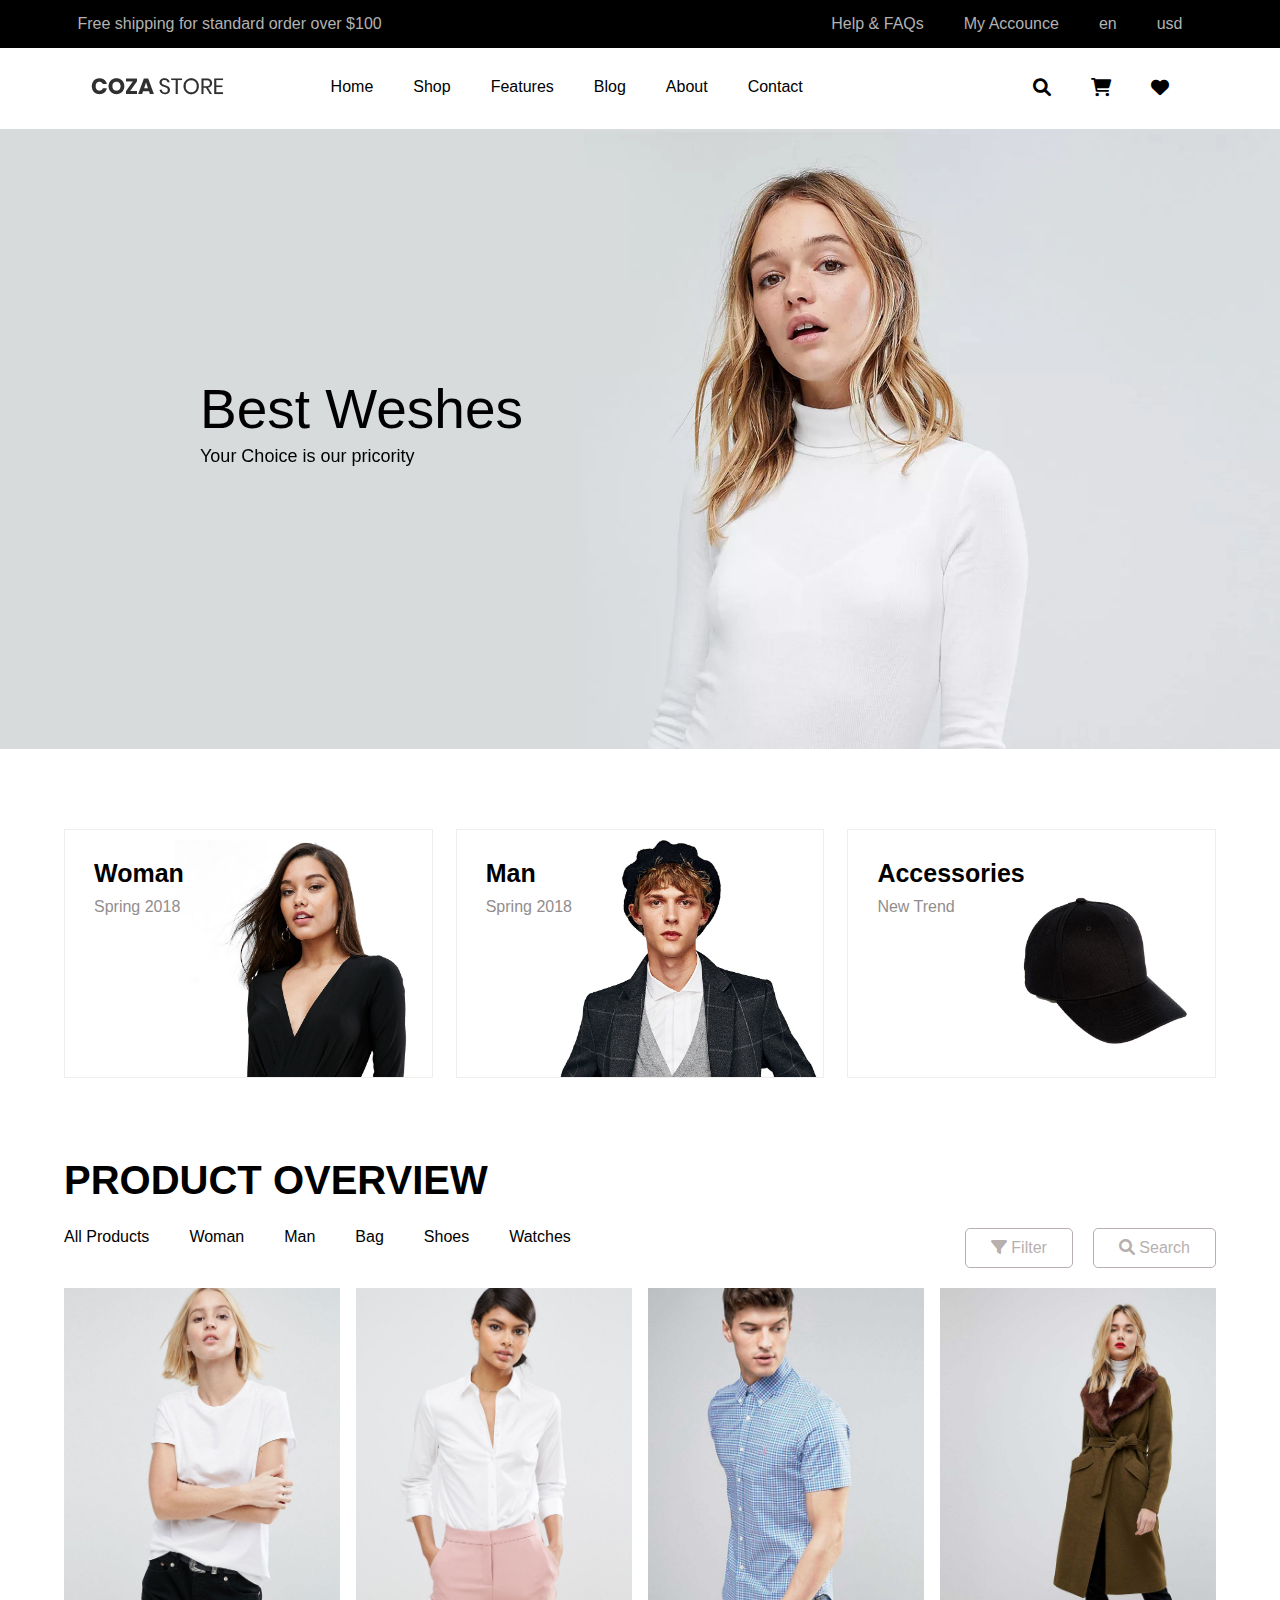
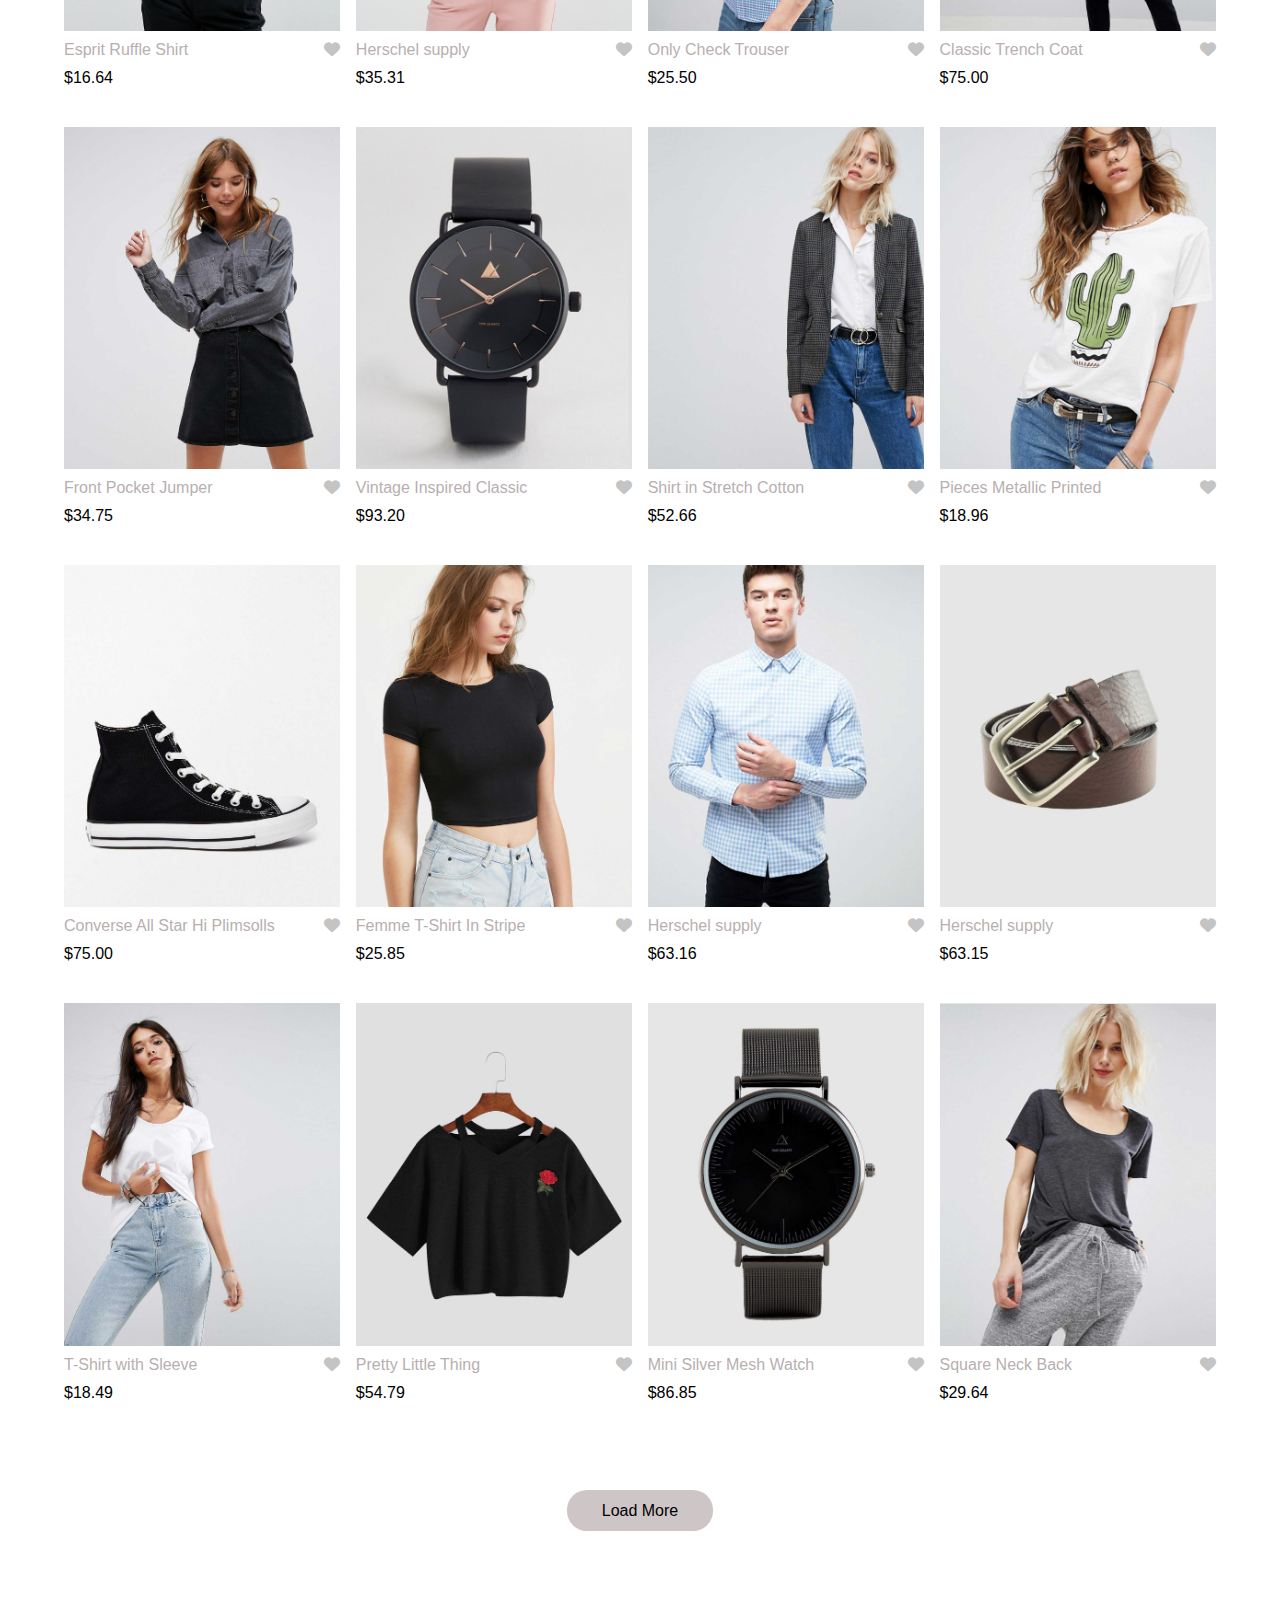
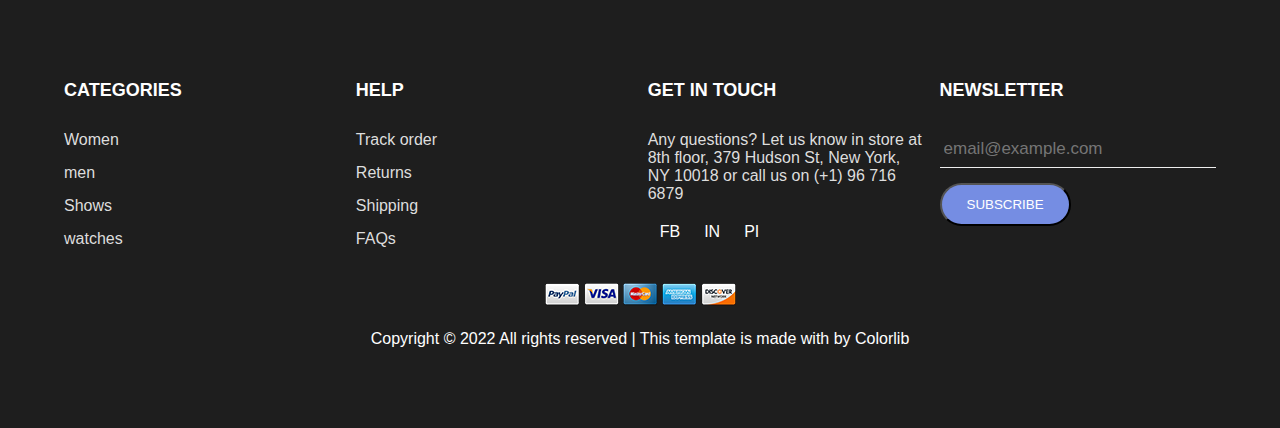
<file: index.html>
<!DOCTYPE html>
<html>
<head>
	<title>eComarce</title>
	<!-- animation css -->
	<link rel="stylesheet" href="css/animate.min.css">
	<!-- slick slide -->
	<link rel="stylesheet" href="css/slick.css">
	<!-- owl carousel -->
	<link rel="stylesheet" href="css/owl.carousel.min.css">
	<link rel="stylesheet" href="css/owl.theme.default.min.css">
	<!-- webfond start -->
	<link rel="stylesheet" type="text/css" href="css/all.css">
	<!-- custom css -->
	<link rel="stylesheet" type="text/css" href="css/style.css">
</head>

<body>
	<!-- top header start -->
	<section class="top-header">
		<div class="container">
			<div class="row">

				<div class="top-header-contant">
					<p>Free shipping for standard order over $100</p>
				</div>

				<div class="top-manu">
					<ul>
						<li>
							<a href="#">Help & FAQs</a>
						</li>
						<li>
							<a href="#">My Accounce</a>
						</li>
						<li>
							<a href="#">en</a>
						</li>
						<li>
							<a href="#">usd</a>
						</li>
					</ul>
				</div>

			</div>
		</div>
	</section>
	<!-- top header end -->
	
	<!-- header start -->
	<header class="header">
		<div class="container">
			<div class="row">
				<div class="brand">
					<a href="#">
						<img src="images/logo.png" alt="logo">
					</a>
				</div>
	
				<nav class="menu">
					<ul>
						<li><a href="index.html">Home</a></li>
						<li><a href="shop.html">Shop</a></li>
						<li><a href="#">Features</a></li>
						<li><a href="#">Blog</a></li>
						<li><a href="about.html">About</a></li>
						<li><a href="contact.html">Contact</a></li>
					</ul>
				</nav>
	
				<div class="cart-area">
					<ul>
						<li><a href="#"><i class="fa-solid fa-magnifying-glass"></i></a></li>
						<li><a href="#"><i class="fa-solid fa-cart-shopping"></i></a></li>
						<li><a href="#"><i class="fa-solid fa-heart"></i></a></li>
					</ul>
				</div>
			</div>
		</div>
	</header>
	<!-- header end -->

	<!-- slider start -->


	<section class="slider">
		<div>
			<img src="images/slide-01.jpg" style="width:100%;" alt="slide">
			<div class="slider-caption">
				<h3 class="animate__animated animate__bounce">Best Weshes</h3>
				<p>Your Choice is our pricority</p>
			</div>
		</div>
		<div>
			<img src="images/slide-02.jpg" style="width:100%;" alt="slide">
			<div class="slider-caption">
				<h3 class="animate__animated animate__bounce">Best Weshes</h3>
				<p>Your Choice is our pricority</p>
			</div>
		</div>
		<div>
			<img src="images/slide-03.jpg" style="width:100%;" alt="slide">
			<div class="slider-caption">
				<h3 class="animate__animated animate__bounce">Best Weshes</h3>
				<p>Your Choice is our pricority</p>
			</div>
		</div>
	</section>


	<!-- slider end -->

	<!-- best catagori start -->
	<section class="best-category">
		<div class="container">
			<div class="row justify-content">

				<div class="singel-bestcatagori">
					<img src="images/xbanner-01.jpg..jpg" alt="catagori">
					<div class="content">
						<h5>Woman</h5>
						<p>Spring 2018</p>
						<a href="#">SHOP NOW</a>
					</div>
				</div>

				<div class="singel-bestcatagori">
					<img src="images/xbanner-02.jpg..jpg" alt="catagori">
					<div class="content">
						<h5>Man</h5>
						<p>Spring 2018</p>
						<a href="#">SHOP NOW</a>
					</div>
				</div>

				
				<div class="singel-bestcatagori">
					<img src="images/xbanner-03.jpg..jpg" alt="catagori">
					<div class="content">
						<h5>Accessories</h5>
						<p>New Trend</p>
						<a href="#">SHOP NOW</a>
					</div>
				</div>
			</div>
		</div>
	</section>
	<!-- best catagori end -->

	<!-- product start -->
	<section class="product">
		<div class="container">
			<div class="row">

				<div class="product-contant">
					<h2>PRODUCT OVERVIEW</h2>
				</div>
			</div>
			<div class="row justify-content">
				<nav class="menu product-nav">
					<ul>
						<li>
							<a href="#">All Products</a>
						</li>
						<li>
							<a href="#">Woman</a>
						</li>
						<li>
							<a href="#">Man</a>
						</li>
						<li>
							<a href="#">Bag</a>
						</li>
						<li>
							<a href="#">Shoes</a>
						</li>
						<li>
							<a href="#">Watches</a>
						</li>
					</ul>
				</nav>
				<div class="filter">
					<ul>
						<li class="first-filter"><a href="#"><i class="fa-solid fa-filter"></i> Filter</a></li>
						<li><a href="#"><i class="fa-solid fa-magnifying-glass"></i> Search</a></li>
					</ul>
				</div>
			</div>
		</div>
	</section>
	<!-- product end -->

	<!-- Product List start -->
	<section class="product-list">
		<div class="container">
			<div class="row justify-content">

				<div class="product-content">
						<div class="product-image">
							<img src="images/xproduct-01.jpg..jpg" alt="product">
							<div class="quickview">
								<a href="#">Quick View</a>
							</div>
						</div>
						
					<div class="prod-title">
						<div class="title">
							<p>Esprit Ruffle Shirt</p>
						</div>
						<div class="prod-wishicon">
							<i class="fa-solid fa-heart"></i>
						</div>
					</div>
					<span>$16.64</span>				
				</div>

				<div class="product-content">
					<div class="product-image">
						<img src="images/xproduct-02.jpg..jpg" alt="product">
						<div class="quickview">
							<a href="#">Quick View</a>
						</div>
					</div>
					
				<div class="prod-title">
					<div class="title">
						<p>Herschel supply</p>
					</div>
					<div class="prod-wishicon">
						<i class="fa-solid fa-heart"></i>
					</div>
				</div>
				<span>$35.31</span>				
			</div>


			<div class="product-content">
				<div class="product-image">
					<img src="images/xproduct-03.jpg..jpg" alt="product">
					<div class="quickview">
						<a href="#">Quick View</a>
					</div>
				</div>
				
			<div class="prod-title">
				<div class="title">
					<p>Only Check Trouser</p>
				</div>
				<div class="prod-wishicon">
					<i class="fa-solid fa-heart"></i>
				</div>
			</div>
			<span>$25.50</span>				
		</div>

		<div class="product-content">
			<div class="product-image">
				<img src="images/xproduct-04.jpg..jpg" alt="product">
				<div class="quickview">
					<a href="#">Quick View</a>
				</div>
			</div>
			
		<div class="prod-title">
			<div class="title">
				<p>Classic Trench Coat</p>
			</div>
			<div class="prod-wishicon">
				<i class="fa-solid fa-heart"></i>
			</div>
		</div>
		<span>$75.00</span>				
	</div>

	<div class="product-content">
		<div class="product-image">
			<img src="images/xproduct-05.jpg..jpg" alt="product">
			<div class="quickview">
				<a href="#">Quick View</a>
			</div>
		</div>
		
	<div class="prod-title">
		<div class="title">
			<p>Front Pocket Jumper</p>
		</div>
		<div class="prod-wishicon">
			<i class="fa-solid fa-heart"></i>
		</div>
	</div>
	<span>$34.75</span>				
</div>

<div class="product-content">
	<div class="product-image">
		<img src="images/xproduct-06.jpg..jpg" alt="product">
		<div class="quickview">
			<a href="#">Quick View</a>
		</div>
	</div>
	
<div class="prod-title">
	<div class="title">
		<p>Vintage Inspired Classic</p>
	</div>
	<div class="prod-wishicon">
		<i class="fa-solid fa-heart"></i>
	</div>
</div>
<span>$93.20</span>				
</div>


<div class="product-content">
	<div class="product-image">
		<img src="images/xproduct-07.jpg..jpg" alt="product">
		<div class="quickview">
			<a href="#">Quick View</a>
		</div>
	</div>
	
<div class="prod-title">
	<div class="title">
		<p>Shirt in Stretch Cotton</p>
	</div>
	<div class="prod-wishicon">
		<i class="fa-solid fa-heart"></i>
	</div>
</div>
<span>$52.66</span>				
</div>



<div class="product-content">
	<div class="product-image">
		<img src="images/xproduct-08.jpg..jpg" alt="product">
		<div class="quickview">
			<a href="#">Quick View</a>
		</div>
	</div>
	
<div class="prod-title">
	<div class="title">
		<p>Pieces Metallic Printed</p>
	</div>
	<div class="prod-wishicon">
		<i class="fa-solid fa-heart"></i>
	</div>
</div>
<span>$18.96</span>				
</div>


<div class="product-content">
	<div class="product-image">
		<img src="images/xproduct-09.jpg..jpg" alt="product">
		<div class="quickview">
			<a href="#">Quick View</a>
		</div>
	</div>
	
<div class="prod-title">
	<div class="title">
		<p>Converse All Star Hi Plimsolls</p>
	</div>
	<div class="prod-wishicon">
		<i class="fa-solid fa-heart"></i>
	</div>
</div>
<span>$75.00</span>				
</div>

<div class="product-content">
	<div class="product-image">
		<img src="images/xproduct-10.jpg..jpg" alt="product">
		<div class="quickview">
			<a href="#">Quick View</a>
		</div>
	</div>
	
<div class="prod-title">
	<div class="title">
		<p>Femme T-Shirt In Stripe</p>
	</div>
	<div class="prod-wishicon">
		<i class="fa-solid fa-heart"></i>
	</div>
</div>
<span>$25.85</span>				
</div>

<div class="product-content">
	<div class="product-image">
		<img src="images/xproduct-11.jpg..jpg" alt="product">
		<div class="quickview">
			<a href="#">Quick View</a>
		</div>
	</div>
	
<div class="prod-title">
	<div class="title">
		<p>Herschel supply</p>
	</div>
	<div class="prod-wishicon">
		<i class="fa-solid fa-heart"></i>
	</div>
</div>
<span>$63.16</span>				
</div>

<div class="product-content">
	<div class="product-image">
		<img src="images/xproduct-12.jpg..jpg" alt="product">
		<div class="quickview">
			<a href="#">Quick View</a>
		</div>
	</div>
	
<div class="prod-title">
	<div class="title">
		<p>Herschel supply</p>
	</div>
	<div class="prod-wishicon">
		<i class="fa-solid fa-heart"></i>
	</div>
</div>
<span>$63.15</span>				
</div>

<div class="product-content">
	<div class="product-image">
		<img src="images/xproduct-13.jpg..jpg" alt="product">
		<div class="quickview">
			<a href="#">Quick View</a>
		</div>
	</div>
	
<div class="prod-title">
	<div class="title">
		<p>T-Shirt with Sleeve</p>
	</div>
	<div class="prod-wishicon">
		<i class="fa-solid fa-heart"></i>
	</div>
</div>
<span>$18.49</span>				
</div>

<div class="product-content">
	<div class="product-image">
		<img src="images/xproduct-14.jpg..jpg" alt="product">
		<div class="quickview">
			<a href="#">Quick View</a>
		</div>
	</div>
	
<div class="prod-title">
	<div class="title">
		<p>Pretty Little Thing</p>
	</div>
	<div class="prod-wishicon">
		<i class="fa-solid fa-heart"></i>
	</div>
</div>
<span>$54.79</span>				
</div>
<div class="product-content">
	<div class="product-image">
		<img src="images/xproduct-15.jpg..jpg" alt="product">
		<div class="quickview">
			<a href="#">Quick View</a>
		</div>
	</div>
	
<div class="prod-title">
	<div class="title">
		<p>Mini Silver Mesh Watch</p>
	</div>
	<div class="prod-wishicon">
		<i class="fa-solid fa-heart"></i>
	</div>
</div>
<span>$86.85</span>				
</div>

<div class="product-content">
	<div class="product-image">
		<img src="images/xproduct-16.jpg..jpg" alt="product">
		<div class="quickview">
			<a href="#">Quick View</a>
		</div>
	</div>
	
<div class="prod-title">
	<div class="title">
		<p>Square Neck Back</p>
	</div>
	<div class="prod-wishicon">
		<i class="fa-solid fa-heart"></i>
	</div>
</div>
<span>$29.64</span>				
</div>



<div class="load-more">
	<a href="#">Load More</a>
</div>


			</div>
		</div>
	</section>
	<!-- Product List end -->


	<!-- top footer start -->
	<footer class="footer">
		<div class="container">
			<div class="row justify-content">

				<div class="top-footer">
					<div class="top-footer-categories">
						<h3>CATEGORIES</h3>
						<ul>
							<li><a href="#">Women</a></li>
							<li><a href="#">men</a></li>
							<li><a href="#">Shows</a></li>
							<li><a href="#">watches</a></li>
						</ul>
					</div>
				</div>

				<div class="top-footer">
					<div class="top-footer-help">
						<h3>Help</h3>
						<ul>
							<li><a href="#">Track order</a></li>
							<li><a href="#">Returns</a></li>
							<li><a href="#">Shipping</a></li>
							<li><a href="#">FAQs</a></li>
						</ul>
					</div>
				</div>

				<div class="top-footer">
					<div class="top-footer-getin">
						<h3>Get in touch</h3>
						<p>Any questions? Let us know in store at 8th floor, 379 Hudson St, New York, NY 10018 or call us on (+1) 96 716 6879</p>
						<ul>
							<li><a href="#">FB</a></li>
							<li><a href="#">IN</a></li>
							<li><a href="#">PI</a></li>
						</ul>
					</div>
				</div>

				<div class="top-footer">
					<div class="top-footer-subscribe">
						<h3>NEWSLETTER</h3>
						<form action="">
							<input type="text" name="search" placeholder="email@example.com">
							<input type="submit" name="submit" value="Subscribe">
						</form>
					</div>
				</div>

			</div>


			<div class="row">
				<div class="payment-icon">
					<ul>
						<li><a href="#"><img src="images/xicon-pay-01.png" alt="payment"></a></li>
						<li><a href="#"><img src="images/xicon-pay-02.png" alt="payment"></a></li>
						<li><a href="#"><img src="images/xicon-pay-03.png" alt="payment"></a></li>
						<li><a href="#"><img src="images/xicon-pay-04.png" alt="payment"></a></li>
						<li><a href="#"><img src="images/xicon-pay-05.png" alt="payment"></a></li>
					</ul>
				</div>
			</div>

			<div class="row">
				<div class="footer-credit">
					<p>Copyright &copy; 2022 All rights reserved | This template is made with  by Colorlib</p>
				</div>
			</div>


		</div>
	</footer>
	<!-- top footer end -->




	<!-- jquery script -->
	<script src="js/jquery-3.6.0.min.js"></script>
	<!-- slick slide -->
	<script src="js/slick.min.js"></script>
	<!-- owl carousel script -->
	<script src="js/owl.carousel.min.js"></script>
	<!-- custom js -->
	<script src="js/script.js"></script>
</body>
</html>
</file>
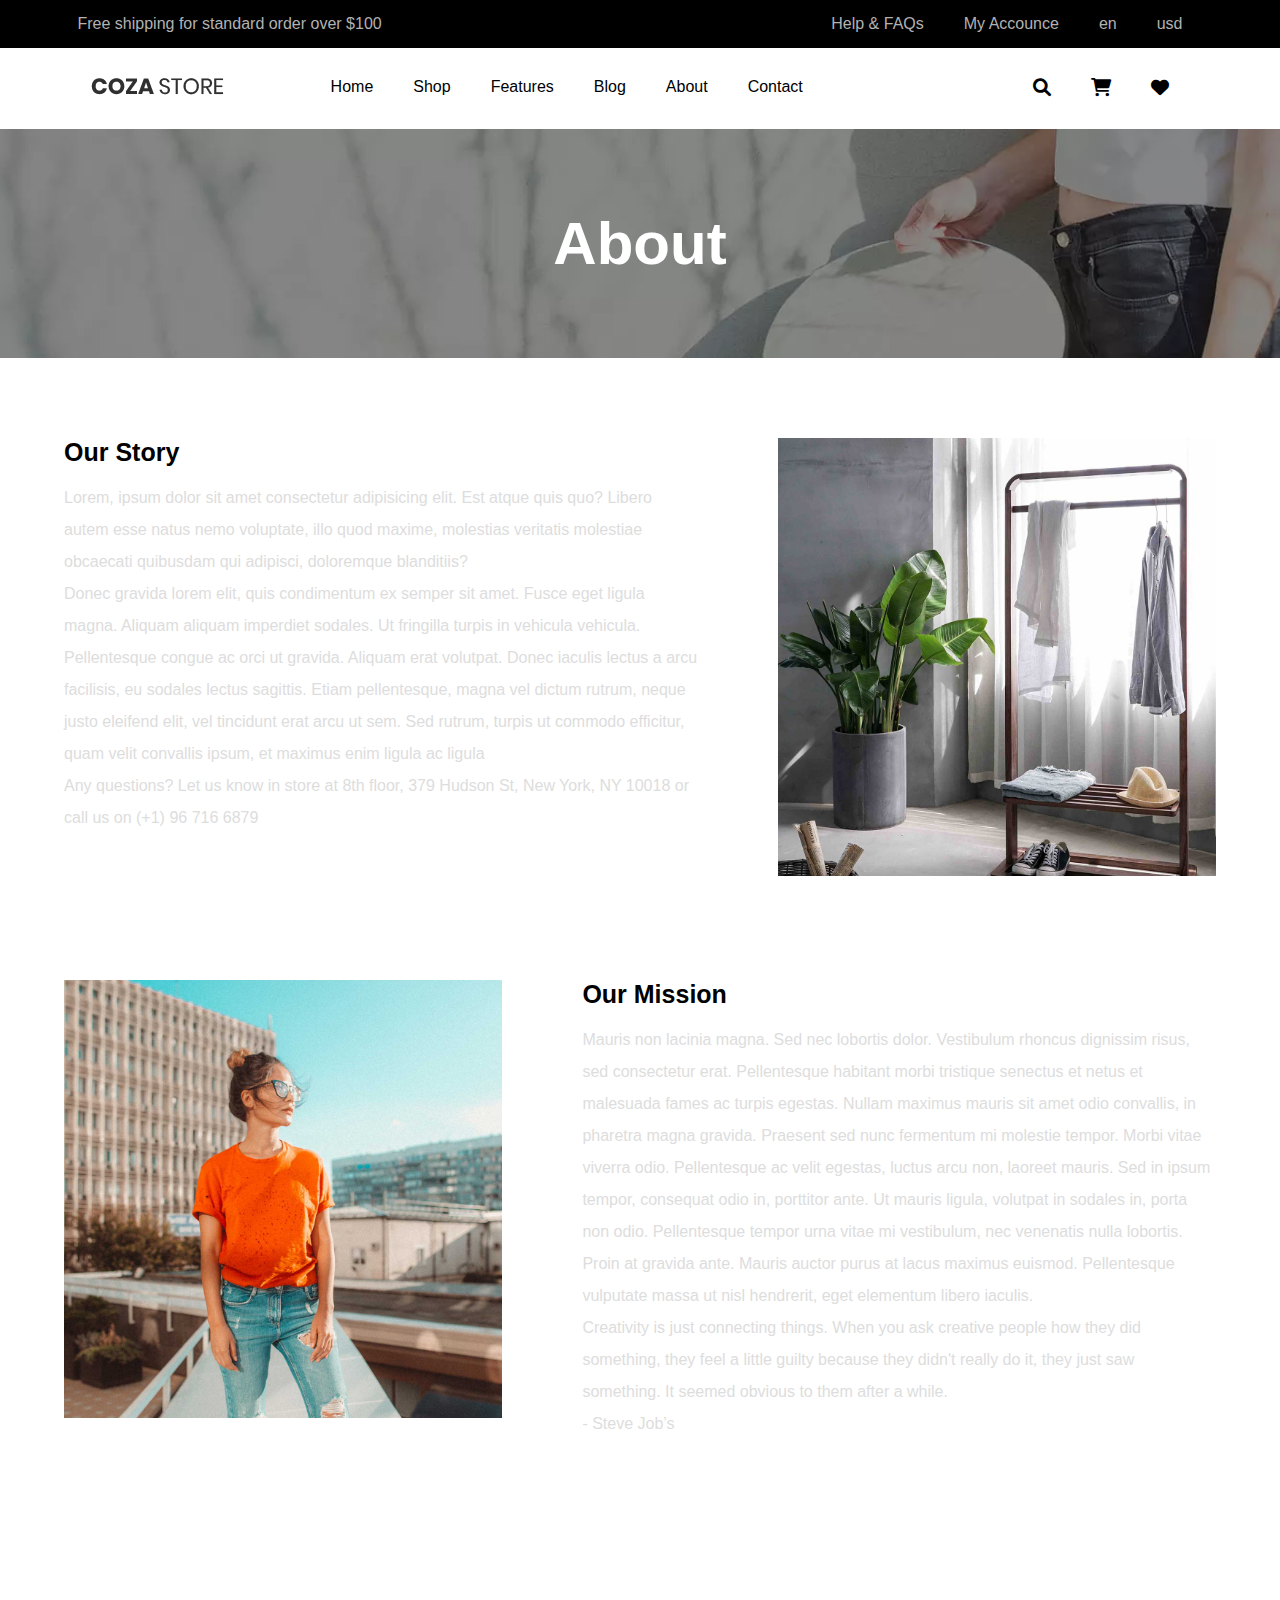
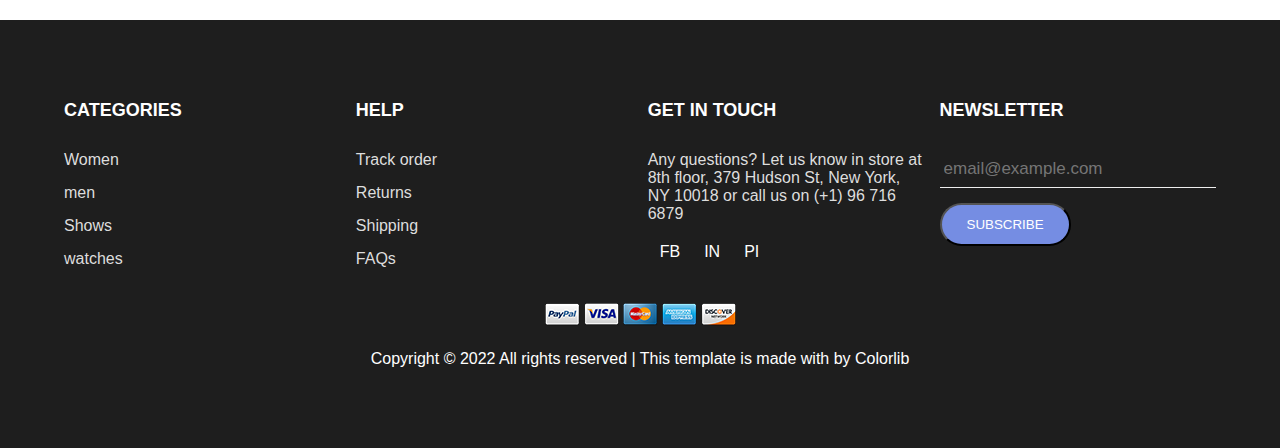
<file: about.html>
<!DOCTYPE html>
<html>
<head>
	<title>eComarce</title>
	<!-- custom css -->
	<link rel="stylesheet" type="text/css" href="css/style.css">
	<!-- webfond start -->
	<link rel="stylesheet" type="text/css" href="css/all.css">
</head>

<body>
	<!-- top header start -->
	<section class="top-header">
		<div class="container">
			<div class="row">

				<div class="top-header-contant">
					<p>Free shipping for standard order over $100</p>
				</div>

				<div class="top-manu">
					<ul>
						<li>
							<a href="#">Help & FAQs</a>
						</li>
						<li>
							<a href="#">My Accounce</a>
						</li>
						<li>
							<a href="#">en</a>
						</li>
						<li>
							<a href="#">usd</a>
						</li>
					</ul>
				</div>

			</div>
		</div>
	</section>
	<!-- top header end -->
	
	<!-- header start -->
	<header class="header">
		<div class="container">
			<div class="row">
				<div class="brand">
					<a href="#">
						<img src="images/logo.png" alt="logo">
					</a>
				</div>
	
				<nav class="menu">
					<ul>
						<li><a href="index.html">Home</a></li>
						<li><a href="shop.html">Shop</a></li>
						<li><a href="#">Features</a></li>
						<li><a href="#">Blog</a></li>
						<li><a href="about.html">About</a></li>
						<li><a href="contact.html">Contact</a></li>
					</ul>
				</nav>
	
				<div class="cart-area">
					<ul>
						<li><a href="#"><i class="fa-solid fa-magnifying-glass"></i></a></li>
						<li><a href="#"><i class="fa-solid fa-cart-shopping"></i></a></li>
						<li><a href="#"><i class="fa-solid fa-heart"></i></a></li>
					</ul>
				</div>
			</div>
		</div>
	</header>
	<!-- header end -->

    <!-- About start -->
    <section class="about">
        <div class="container">
            <div class="row justify-content-center">
                <div class="about-content">
                    <h2>About</h2>
                </div>
            </div>  
        </div>
    </section>               
    <!-- About end -->

    <!-- our story start -->
    <section class="ourstory">
        <div class="container">
            
            <div class="row justify-content">
                <div class="ourstory-content">
                    <h4>Our Story</h4>
                    <p>Lorem, ipsum dolor sit amet consectetur adipisicing elit. Est atque quis quo? Libero autem esse natus nemo voluptate, illo quod maxime, molestias veritatis molestiae obcaecati quibusdam qui adipisci, doloremque blanditiis?</p>
                    <p>Donec gravida lorem elit, quis condimentum ex semper sit amet. Fusce eget ligula magna. Aliquam aliquam imperdiet sodales. Ut fringilla turpis in vehicula vehicula. Pellentesque congue ac orci ut gravida. Aliquam erat volutpat. Donec iaculis lectus a arcu facilisis, eu sodales lectus sagittis. Etiam pellentesque, magna vel dictum rutrum, neque justo eleifend elit, vel tincidunt erat arcu ut sem. Sed rutrum, turpis ut commodo efficitur, quam velit convallis ipsum, et maximus enim ligula ac ligula</p>
                    <p>Any questions? Let us know in store at 8th floor, 379 Hudson St, New York, NY 10018 or call us on (+1) 96 716 6879</p>
                </div>


                <div class="story-img">
                    <img src="images/xabout-01.jpg" alt="about-image">
                </div>
            </div>

            <div class="row justify-content second">

                <div class="story-img">
                    <img src="images/xabout-02.jpg" alt="about-image">
                </div>

                <div class="ourstory-content">
                    <h4>Our Mission</h4>
                    <p>Mauris non lacinia magna. Sed nec lobortis dolor. Vestibulum rhoncus dignissim risus, sed consectetur erat. Pellentesque habitant morbi tristique senectus et netus et malesuada fames ac turpis egestas. Nullam maximus mauris sit amet odio convallis, in pharetra magna gravida. Praesent sed nunc fermentum mi molestie tempor. Morbi vitae viverra odio. Pellentesque ac velit egestas, luctus arcu non, laoreet mauris. Sed in ipsum tempor, consequat odio in, porttitor ante. Ut mauris ligula, volutpat in sodales in, porta non odio. Pellentesque tempor urna vitae mi vestibulum, nec venenatis nulla lobortis. Proin at gravida ante. Mauris auctor purus at lacus maximus euismod. Pellentesque vulputate massa ut nisl hendrerit, eget elementum libero iaculis.</p>
                    <p>Creativity is just connecting things. When you ask creative people how they did something, they feel a little guilty because they didn't really do it, they just saw something. It seemed obvious to them after a while.</p>
                    <p>- Steve Job’s</p>
                </div>

            </div>
        </div>
    </section>
    <!-- our story end -->

	<!-- top footer start -->
	<footer class="footer">
		<div class="container">
			<div class="row justify-content">

				<div class="top-footer">
					<div class="top-footer-categories">
						<h3>CATEGORIES</h3>
						<ul>
							<li><a href="#">Women</a></li>
							<li><a href="#">men</a></li>
							<li><a href="#">Shows</a></li>
							<li><a href="#">watches</a></li>
						</ul>
					</div>
				</div>

				<div class="top-footer">
					<div class="top-footer-help">
						<h3>Help</h3>
						<ul>
							<li><a href="#">Track order</a></li>
							<li><a href="#">Returns</a></li>
							<li><a href="#">Shipping</a></li>
							<li><a href="#">FAQs</a></li>
						</ul>
					</div>
				</div>

				<div class="top-footer">
					<div class="top-footer-getin">
						<h3>Get in touch</h3>
						<p>Any questions? Let us know in store at 8th floor, 379 Hudson St, New York, NY 10018 or call us on (+1) 96 716 6879</p>
						<ul>
							<li><a href="#">FB</a></li>
							<li><a href="#">IN</a></li>
							<li><a href="#">PI</a></li>
						</ul>
					</div>
				</div>

				<div class="top-footer">
					<div class="top-footer-subscribe">
						<h3>NEWSLETTER</h3>
						<form action="">
							<input type="text" name="search" placeholder="email@example.com">
							<input type="submit" name="submit" value="Subscribe">
						</form>
					</div>
				</div>

			</div>


			<div class="row">
				<div class="payment-icon">
					<ul>
						<li><a href="#"><img src="images/xicon-pay-01.png" alt="payment"></a></li>
						<li><a href="#"><img src="images/xicon-pay-02.png" alt="payment"></a></li>
						<li><a href="#"><img src="images/xicon-pay-03.png" alt="payment"></a></li>
						<li><a href="#"><img src="images/xicon-pay-04.png" alt="payment"></a></li>
						<li><a href="#"><img src="images/xicon-pay-05.png" alt="payment"></a></li>
					</ul>
				</div>
			</div>

			<div class="row">
				<div class="footer-credit">
					<p>Copyright &copy; 2022 All rights reserved | This template is made with  by Colorlib</p>
				</div>
			</div>


		</div>
	</footer>
	<!-- top footer end -->


</body>
</html>
</file>
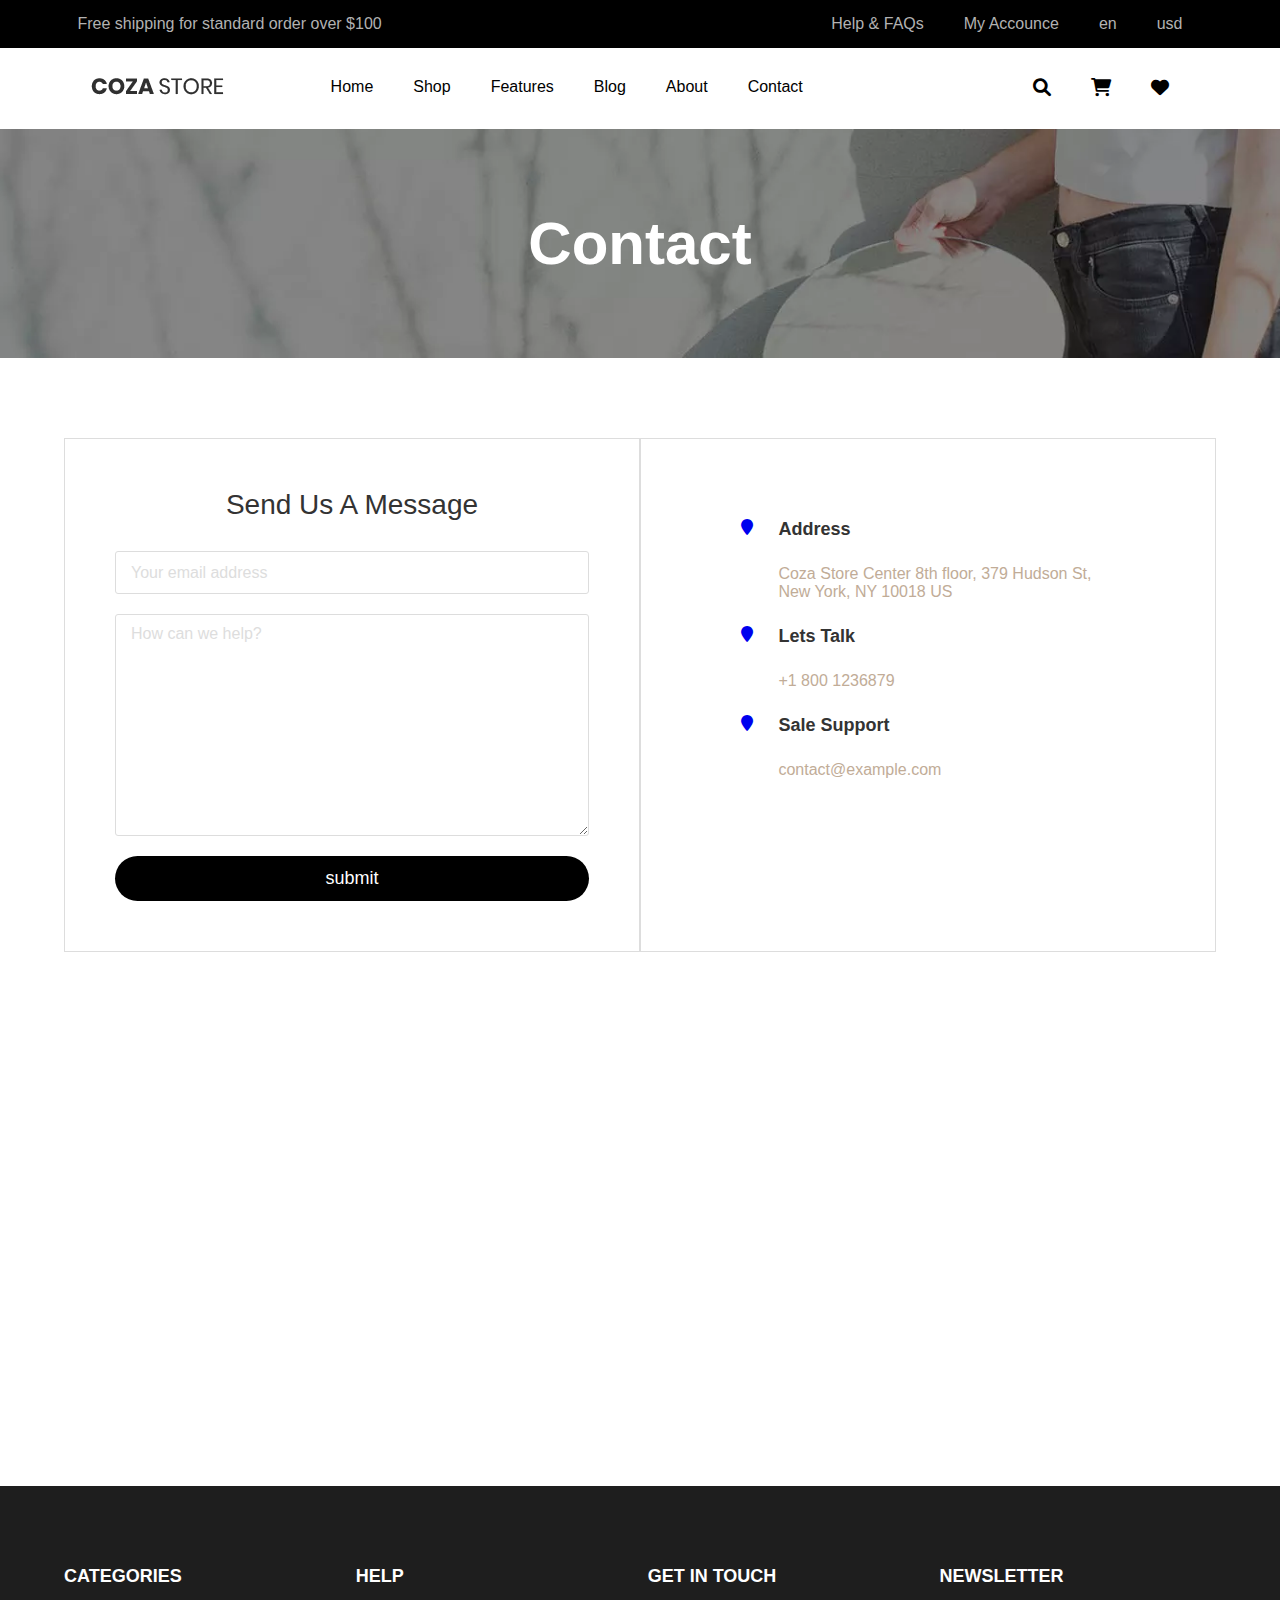
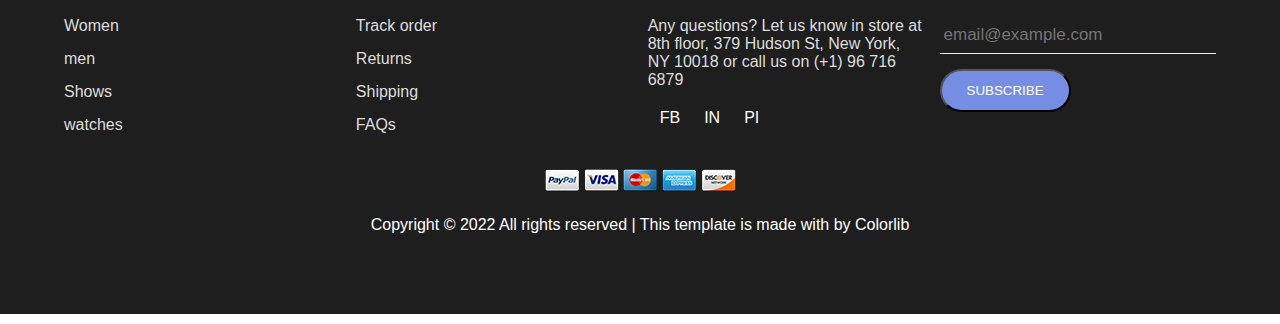
<file: contact.html>
<!DOCTYPE html>
<html>
<head>
	<title>eComarce</title>
	<!-- custom css -->
	<link rel="stylesheet" type="text/css" href="css/style.css">
	<!-- webfond start -->
	<link rel="stylesheet" type="text/css" href="css/all.css">
</head>

<body>
	<!-- top header start -->
	<section class="top-header">
		<div class="container">
			<div class="row">

				<div class="top-header-contant">
					<p>Free shipping for standard order over $100</p>
				</div>

				<div class="top-manu">
					<ul>
						<li>
							<a href="#">Help & FAQs</a>
						</li>
						<li>
							<a href="#">My Accounce</a>
						</li>
						<li>
							<a href="#">en</a>
						</li>
						<li>
							<a href="#">usd</a>
						</li>
					</ul>
				</div>

			</div>
		</div>
	</section>
	<!-- top header end -->
	
	<!-- header start -->
	<header class="header">
		<div class="container">
			<div class="row">
				<div class="brand">
					<a href="#">
						<img src="images/logo.png" alt="logo">
					</a>
				</div>
	
				<nav class="menu">
					<ul>
						<li><a href="index.html">Home</a></li>
						<li><a href="shop.html">Shop</a></li>
						<li><a href="#">Features</a></li>
						<li><a href="#">Blog</a></li>
						<li><a href="about.html">About</a></li>
						<li><a href="contact.html">Contact</a></li>
					</ul>
				</nav>
	
				<div class="cart-area">
					<ul>
						<li><a href="#"><i class="fa-solid fa-magnifying-glass"></i></a></li>
						<li><a href="#"><i class="fa-solid fa-cart-shopping"></i></a></li>
						<li><a href="#"><i class="fa-solid fa-heart"></i></a></li>
					</ul>
				</div>
			</div>
		</div>
	</header>
	<!-- header end -->

    <!-- About start -->
    <section class="about">
        <div class="container">
            <div class="row justify-content-center">
                <div class="about-content">
                    <h2>Contact</h2>
                </div>
            </div>  
        </div>
    </section>               
    <!-- About end -->

	<!-- contact start -->
	<section class="contact">
		<div class="container">
			<div class="row">
				<div class="contact-form">
					<h3>Send Us A Message</h3>
					<form action="#">
						<input type="text" name="email" placeholder="Your email address">
						<textarea name="message" id="" cols="30" rows="10" placeholder="How can we help?"></textarea>
						<input type="submit" name="submit" value="submit">
					</form>
				</div>
				<div class="contact-address">
					<div class="contact-single">
						<div class="icon"><a href="#"><i class="fa-solid fa-location-pin"></i></a></div>
						<div class="contact-content">
							<h5>Address</h5>
							<p>Coza Store Center 8th floor, 379 Hudson St, New York, NY 10018 US</p>
						</div>
					</div>

					<div class="contact-single">
						<div class="icon"><a href="#"><i class="fa-solid fa-location-pin"></i></a></div>
						<div class="contact-content">
							<h5>Lets Talk</h5>
							<p>+1 800 1236879</p>
						</div>
					</div>

					<div class="contact-single">
						<div class="icon"><a href="#"><i class="fa-solid fa-location-pin"></i></a></div>
						<div class="contact-content">
							<h5>Sale Support</h5>
							<p>contact@example.com</p>
						</div>
					</div>


				</div>

				
			</div>
		</div>
	</section>
	<!-- contact end -->

   <!-- message start -->
  <!-- <section class="message">
    <div class="container">
        <div class="row justify-content-center">

            <div class="message-content">
                <div class="top-footer">
                    <div class="top-footer-subscribe">
                        <h3>Send Us A Message</h3>
                        <form action="" class="message-item">
                            <input type="text" name="search" placeholder="Your Email Address">
                            <br><input type="text" name="search" placeholder="How can We Help"></br>
                            <input type="submit" name="submit" value="Subscribe">
                        </form>
                    </div>
                </div>
            </div>

			<div class="address">
				<div class="address-icon">
					<a href="#"><i class="fa-solid fa-location-pin"></i></a>
					<a href="#"><i class="fa-solid fa-phone"></i></i></a>
					<a href="#"><i class="fa-solid fa-envelope"></i></i></a>
				</div>

				<div class="address-content">
					<div class="location">
						<h5>Address</h5>
						<p>Coza Store Center 8th floor, 379 Hudson St, New York, NY 10018 US</p>
					</div>
					<div class="location">
						<h5>Lets Talk</h5>
						<p>+1 800 1236879</p>
					</div>
					<div class="location">
						<h5>Sale Support</h5>
						<p>contact@example.com</p>
					</div>
					
				</div>
			</div>	
        </div>

        
    </div>
  </section> -->
   <!-- message end -->

   <!-- map start -->
   <section class="map">
        <iframe src="https://www.google.com/maps/embed?pb=!1m18!1m12!1m3!1d3637.673916131871!2d89.91565051430725!3d24.253181175301375!2m3!1f0!2f0!3f0!3m2!1i1024!2i768!4f13.1!3m3!1m2!1s0x39fdfbe4e4581ab1%3A0x50670ad347ba5b64!2sRegistry%20Para%20Road%2C%20Tangail!5e0!3m2!1sen!2sbd!4v1660125836303!5m2!1sen!2sbd" width="100%" height="450" style="border:0;" allowfullscreen="" loading="lazy" referrerpolicy="no-referrer-when-downgrade"></iframe>
   </section>
   <!-- map end -->

	




	<!-- top footer start -->
	<footer class="footer">
		<div class="container">
			<div class="row justify-content">

				<div class="top-footer">
					<div class="top-footer-categories">
						<h3>CATEGORIES</h3>
						<ul>
							<li><a href="#">Women</a></li>
							<li><a href="#">men</a></li>
							<li><a href="#">Shows</a></li>
							<li><a href="#">watches</a></li>
						</ul>
					</div>
				</div>

				<div class="top-footer">
					<div class="top-footer-help">
						<h3>Help</h3>
						<ul>
							<li><a href="#">Track order</a></li>
							<li><a href="#">Returns</a></li>
							<li><a href="#">Shipping</a></li>
							<li><a href="#">FAQs</a></li>
						</ul>
					</div>
				</div>

				<div class="top-footer">
					<div class="top-footer-getin">
						<h3>Get in touch</h3>
						<p>Any questions? Let us know in store at 8th floor, 379 Hudson St, New York, NY 10018 or call us on (+1) 96 716 6879</p>
						<ul>
							<li><a href="#">FB</a></li>
							<li><a href="#">IN</a></li>
							<li><a href="#">PI</a></li>
						</ul>
					</div>
				</div>

				<div class="top-footer">
					<div class="top-footer-subscribe">
						<h3>NEWSLETTER</h3>
						<form action="">
							<input type="text" name="search" placeholder="email@example.com">
							<input type="submit" name="submit" value="Subscribe">
						</form>
					</div>
				</div>

			</div>


			<div class="row">
				<div class="payment-icon">
					<ul>
						<li><a href="#"><img src="images/xicon-pay-01.png" alt="payment"></a></li>
						<li><a href="#"><img src="images/xicon-pay-02.png" alt="payment"></a></li>
						<li><a href="#"><img src="images/xicon-pay-03.png" alt="payment"></a></li>
						<li><a href="#"><img src="images/xicon-pay-04.png" alt="payment"></a></li>
						<li><a href="#"><img src="images/xicon-pay-05.png" alt="payment"></a></li>
					</ul>
				</div>
			</div>

			<div class="row">
				<div class="footer-credit">
					<p>Copyright &copy; 2022 All rights reserved | This template is made with  by Colorlib</p>
				</div>
			</div>


		</div>
	</footer>
	<!-- top footer end -->


</body>
</html>
</file>
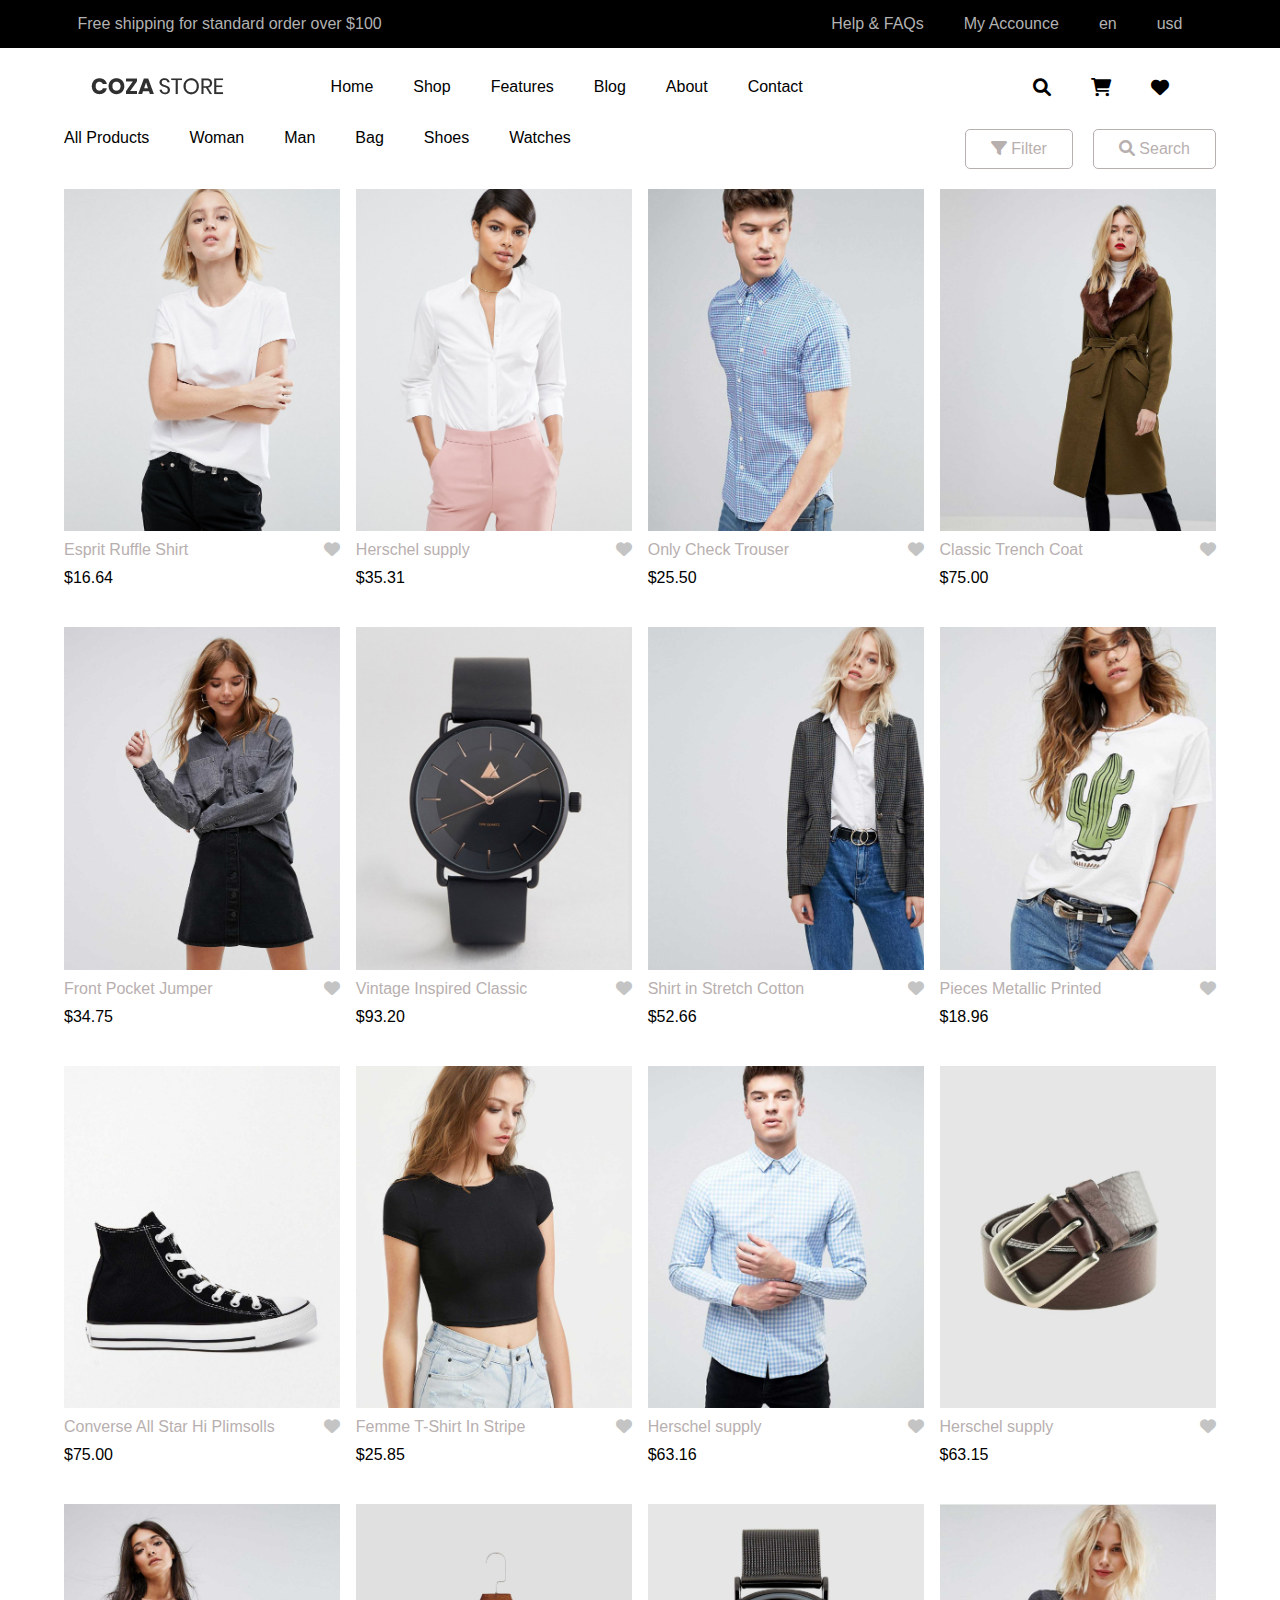
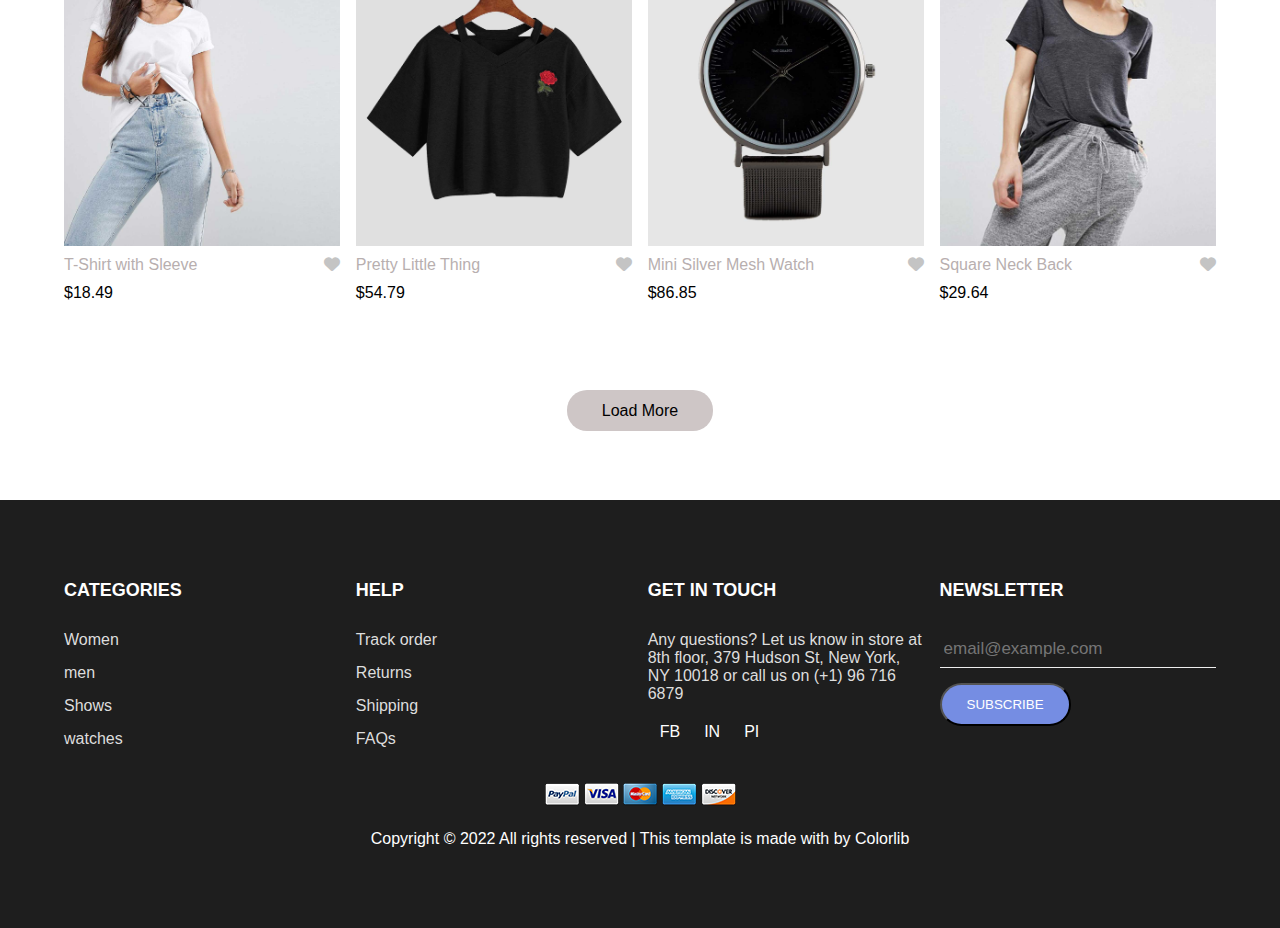
<file: shop.html>
<!DOCTYPE html>
<html>
<head>
	<title>shop</title>
	<!-- custom css -->
	<link rel="stylesheet" type="text/css" href="css/style.css">
	<!-- webfond start -->
	<link rel="stylesheet" type="text/css" href="css/all.css">
</head>

<body>
	<!-- top header start -->
	<section class="top-header">
		<div class="container">
			<div class="row">

				<div class="top-header-contant">
					<p>Free shipping for standard order over $100</p>
				</div>

				<div class="top-manu">
					<ul>
						<li>
							<a href="#">Help & FAQs</a>
						</li>
						<li>
							<a href="#">My Accounce</a>
						</li>
						<li>
							<a href="#">en</a>
						</li>
						<li>
							<a href="#">usd</a>
						</li>
					</ul>
				</div>

			</div>
		</div>
	</section>
	<!-- top header end -->
	
	<!-- header start -->
	<header class="header">
		<div class="container">
			<div class="row">
				<div class="brand">
					<a href="#">
						<img src="images/logo.png" alt="logo">
					</a>
				</div>
	
				<nav class="menu">
					<ul>
						<li><a href="index.html">Home</a></li>
						<li><a href="shop.html">Shop</a></li>
						<li><a href="#">Features</a></li>
						<li><a href="#">Blog</a></li>
						<li><a href="about.html">About</a></li>
						<li><a href="contact.html">Contact</a></li>
					</ul>
				</nav>
	
				<div class="cart-area">
					<ul>
						<li><a href="#"><i class="fa-solid fa-magnifying-glass"></i></a></li>
						<li><a href="#"><i class="fa-solid fa-cart-shopping"></i></a></li>
						<li><a href="#"><i class="fa-solid fa-heart"></i></a></li>
					</ul>
				</div>
			</div>
		</div>
	</header>
	<!-- header end -->

	<!-- product start -->
	<section class="product">
		<div class="container">
			
			<div class="row justify-content">
				<nav class="menu product-nav">
					<ul>
						<li>
							<a href="#">All Products</a>
						</li>
						<li>
							<a href="#">Woman</a>
						</li>
						<li>
							<a href="#">Man</a>
						</li>
						<li>
							<a href="#">Bag</a>
						</li>
						<li>
							<a href="#">Shoes</a>
						</li>
						<li>
							<a href="#">Watches</a>
						</li>
					</ul>
				</nav>
				<div class="filter">
					<ul>
						<li class="first-filter"><a href="#"><i class="fa-solid fa-filter"></i> Filter</a></li>
						<li><a href="#"><i class="fa-solid fa-magnifying-glass"></i> Search</a></li>
					</ul>
				</div>
			</div>
		</div>
	</section>
	<!-- product end -->

	<!-- Product List start -->
	<section class="product-list">
		<div class="container">
			<div class="row justify-content">

				<div class="product-content">
						<div class="product-image">
							<img src="images/xproduct-01.jpg..jpg" alt="product">
							<div class="quickview">
								<a href="#">Quick View</a>
							</div>
						</div>
						
					<div class="prod-title">
						<div class="title">
							<p>Esprit Ruffle Shirt</p>
						</div>
						<div class="prod-wishicon">
							<i class="fa-solid fa-heart"></i>
						</div>
					</div>
					<span>$16.64</span>				
				</div>

				<div class="product-content">
					<div class="product-image">
						<img src="images/xproduct-02.jpg..jpg" alt="product">
						<div class="quickview">
							<a href="#">Quick View</a>
						</div>
					</div>
					
				<div class="prod-title">
					<div class="title">
						<p>Herschel supply</p>
					</div>
					<div class="prod-wishicon">
						<i class="fa-solid fa-heart"></i>
					</div>
				</div>
				<span>$35.31</span>				
			</div>


			<div class="product-content">
				<div class="product-image">
					<img src="images/xproduct-03.jpg..jpg" alt="product">
					<div class="quickview">
						<a href="#">Quick View</a>
					</div>
				</div>
				
			<div class="prod-title">
				<div class="title">
					<p>Only Check Trouser</p>
				</div>
				<div class="prod-wishicon">
					<i class="fa-solid fa-heart"></i>
				</div>
			</div>
			<span>$25.50</span>				
		</div>

		<div class="product-content">
			<div class="product-image">
				<img src="images/xproduct-04.jpg..jpg" alt="product">
				<div class="quickview">
					<a href="#">Quick View</a>
				</div>
			</div>
			
		<div class="prod-title">
			<div class="title">
				<p>Classic Trench Coat</p>
			</div>
			<div class="prod-wishicon">
				<i class="fa-solid fa-heart"></i>
			</div>
		</div>
		<span>$75.00</span>				
	</div>

	<div class="product-content">
		<div class="product-image">
			<img src="images/xproduct-05.jpg..jpg" alt="product">
			<div class="quickview">
				<a href="#">Quick View</a>
			</div>
		</div>
		
	<div class="prod-title">
		<div class="title">
			<p>Front Pocket Jumper</p>
		</div>
		<div class="prod-wishicon">
			<i class="fa-solid fa-heart"></i>
		</div>
	</div>
	<span>$34.75</span>				
</div>

<div class="product-content">
	<div class="product-image">
		<img src="images/xproduct-06.jpg..jpg" alt="product">
		<div class="quickview">
			<a href="#">Quick View</a>
		</div>
	</div>
	
<div class="prod-title">
	<div class="title">
		<p>Vintage Inspired Classic</p>
	</div>
	<div class="prod-wishicon">
		<i class="fa-solid fa-heart"></i>
	</div>
</div>
<span>$93.20</span>				
</div>


<div class="product-content">
	<div class="product-image">
		<img src="images/xproduct-07.jpg..jpg" alt="product">
		<div class="quickview">
			<a href="#">Quick View</a>
		</div>
	</div>
	
<div class="prod-title">
	<div class="title">
		<p>Shirt in Stretch Cotton</p>
	</div>
	<div class="prod-wishicon">
		<i class="fa-solid fa-heart"></i>
	</div>
</div>
<span>$52.66</span>				
</div>



<div class="product-content">
	<div class="product-image">
		<img src="images/xproduct-08.jpg..jpg" alt="product">
		<div class="quickview">
			<a href="#">Quick View</a>
		</div>
	</div>
	
<div class="prod-title">
	<div class="title">
		<p>Pieces Metallic Printed</p>
	</div>
	<div class="prod-wishicon">
		<i class="fa-solid fa-heart"></i>
	</div>
</div>
<span>$18.96</span>				
</div>


<div class="product-content">
	<div class="product-image">
		<img src="images/xproduct-09.jpg..jpg" alt="product">
		<div class="quickview">
			<a href="#">Quick View</a>
		</div>
	</div>
	
<div class="prod-title">
	<div class="title">
		<p>Converse All Star Hi Plimsolls</p>
	</div>
	<div class="prod-wishicon">
		<i class="fa-solid fa-heart"></i>
	</div>
</div>
<span>$75.00</span>				
</div>

<div class="product-content">
	<div class="product-image">
		<img src="images/xproduct-10.jpg..jpg" alt="product">
		<div class="quickview">
			<a href="#">Quick View</a>
		</div>
	</div>
	
<div class="prod-title">
	<div class="title">
		<p>Femme T-Shirt In Stripe</p>
	</div>
	<div class="prod-wishicon">
		<i class="fa-solid fa-heart"></i>
	</div>
</div>
<span>$25.85</span>				
</div>

<div class="product-content">
	<div class="product-image">
		<img src="images/xproduct-11.jpg..jpg" alt="product">
		<div class="quickview">
			<a href="#">Quick View</a>
		</div>
	</div>
	
<div class="prod-title">
	<div class="title">
		<p>Herschel supply</p>
	</div>
	<div class="prod-wishicon">
		<i class="fa-solid fa-heart"></i>
	</div>
</div>
<span>$63.16</span>				
</div>

<div class="product-content">
	<div class="product-image">
		<img src="images/xproduct-12.jpg..jpg" alt="product">
		<div class="quickview">
			<a href="#">Quick View</a>
		</div>
	</div>
	
<div class="prod-title">
	<div class="title">
		<p>Herschel supply</p>
	</div>
	<div class="prod-wishicon">
		<i class="fa-solid fa-heart"></i>
	</div>
</div>
<span>$63.15</span>				
</div>

<div class="product-content">
	<div class="product-image">
		<img src="images/xproduct-13.jpg..jpg" alt="product">
		<div class="quickview">
			<a href="#">Quick View</a>
		</div>
	</div>
	
<div class="prod-title">
	<div class="title">
		<p>T-Shirt with Sleeve</p>
	</div>
	<div class="prod-wishicon">
		<i class="fa-solid fa-heart"></i>
	</div>
</div>
<span>$18.49</span>				
</div>

<div class="product-content">
	<div class="product-image">
		<img src="images/xproduct-14.jpg..jpg" alt="product">
		<div class="quickview">
			<a href="#">Quick View</a>
		</div>
	</div>
	
<div class="prod-title">
	<div class="title">
		<p>Pretty Little Thing</p>
	</div>
	<div class="prod-wishicon">
		<i class="fa-solid fa-heart"></i>
	</div>
</div>
<span>$54.79</span>				
</div>
<div class="product-content">
	<div class="product-image">
		<img src="images/xproduct-15.jpg..jpg" alt="product">
		<div class="quickview">
			<a href="#">Quick View</a>
		</div>
	</div>
	
<div class="prod-title">
	<div class="title">
		<p>Mini Silver Mesh Watch</p>
	</div>
	<div class="prod-wishicon">
		<i class="fa-solid fa-heart"></i>
	</div>
</div>
<span>$86.85</span>				
</div>

<div class="product-content">
	<div class="product-image">
		<img src="images/xproduct-16.jpg..jpg" alt="product">
		<div class="quickview">
			<a href="#">Quick View</a>
		</div>
	</div>
	
<div class="prod-title">
	<div class="title">
		<p>Square Neck Back</p>
	</div>
	<div class="prod-wishicon">
		<i class="fa-solid fa-heart"></i>
	</div>
</div>
<span>$29.64</span>				
</div>



<div class="load-more">
	<a href="#">Load More</a>
</div>


			</div>
		</div>
	</section>
	<!-- Product List end -->


	<!-- top footer start -->
	<footer class="footer">
		<div class="container">
			<div class="row justify-content">

				<div class="top-footer">
					<div class="top-footer-categories">
						<h3>CATEGORIES</h3>
						<ul>
							<li><a href="#">Women</a></li>
							<li><a href="#">men</a></li>
							<li><a href="#">Shows</a></li>
							<li><a href="#">watches</a></li>
						</ul>
					</div>
				</div>

				<div class="top-footer">
					<div class="top-footer-help">
						<h3>Help</h3>
						<ul>
							<li><a href="#">Track order</a></li>
							<li><a href="#">Returns</a></li>
							<li><a href="#">Shipping</a></li>
							<li><a href="#">FAQs</a></li>
						</ul>
					</div>
				</div>

				<div class="top-footer">
					<div class="top-footer-getin">
						<h3>Get in touch</h3>
						<p>Any questions? Let us know in store at 8th floor, 379 Hudson St, New York, NY 10018 or call us on (+1) 96 716 6879</p>
						<ul>
							<li><a href="#">FB</a></li>
							<li><a href="#">IN</a></li>
							<li><a href="#">PI</a></li>
						</ul>
					</div>
				</div>

				<div class="top-footer">
					<div class="top-footer-subscribe">
						<h3>NEWSLETTER</h3>
						<form action="">
							<input type="text" name="search" placeholder="email@example.com">
							<input type="submit" name="submit" value="Subscribe">
						</form>
					</div>
				</div>

			</div>


			<div class="row">
				<div class="payment-icon">
					<ul>
						<li><a href="#"><img src="images/xicon-pay-01.png" alt="payment"></a></li>
						<li><a href="#"><img src="images/xicon-pay-02.png" alt="payment"></a></li>
						<li><a href="#"><img src="images/xicon-pay-03.png" alt="payment"></a></li>
						<li><a href="#"><img src="images/xicon-pay-04.png" alt="payment"></a></li>
						<li><a href="#"><img src="images/xicon-pay-05.png" alt="payment"></a></li>
					</ul>
				</div>
			</div>

			<div class="row">
				<div class="footer-credit">
					<p>Copyright &copy; 2022 All rights reserved | This template is made with  by Colorlib</p>
				</div>
			</div>


		</div>
	</footer>
	<!-- top footer end -->


</body>
</html>
</file>
<file: css/style.css>
/*common css start*/
*{
	margin: 0;
	padding: 0;
	box-sizing: border-box;
}
body{
	font-family: sans-serif;
}
.container{
	width: 90%;
	margin: 0 auto;
}
.row{
	display: flex;
	flex-wrap: wrap;
}

.justify-content{
	justify-content: space-between;
}
.justify-content-center{
	justify-content: center;
}
/*common css end*/

/* top header start */
.top-header{
	padding: 15px;
	background-color: #000;
}
.top-header-contant{
	width: 60%;

}
.top-header-contant p{
	color: rgb(178, 178, 178);
}
.top-manu{
	justify-content: end;
	display: flex;
	width: 40%;
	transition: 0.5s all;
}
.top-manu ul{
	display: flex;
	list-style: none;
}
.top-manu ul li a{
	display: inline-block;
	text-decoration: none;
	color: rgb(178, 178, 178);
	padding: 0 20px;
}
.top-manu ul li a:hover{
	color: #717FE0;
}

/* top header end */

/*header start*/
.header{
	padding: 30px;
	position: sticky;
	top: 0;
	z-index: 100;
	background-color: #fff;
}

.brand{
	width: 20%;
}
.menu{
	width: 60%;
}
.menu ul{
	list-style: none;
	display: flex;
}
.menu ul li a{
	text-decoration: none;
	display: inline-block;
	color: #000;
	padding: 0 20px;
}
.menu ul li a:hover{
	color: #7B87E1;
}
.cart-area{
	width:20%;
	display: flex;
	justify-content: end;
}
.cart-area ul{
	list-style: none;
	display: flex;
}
.cart-area ul li a{
	display: inline-block;
	color: #000;
	font-size: 18px;
	text-decoration: none;
	padding: 0 20px;
}
.cart-area ul li a:hover{
	color:#7B87E1;
}
/*header end*/


/* slider start */
.slider{
	position: relative;
}
.slider .slider-caption{
	position:absolute;
	top:40%;
	padding-left: 200px;
}
.slider .slider-caption h3{
	font-size: 55px;
	font-weight: 500;
	color:#000;
	margin-bottom: 5px;

}
.slider .slider-caption p{
	color:#000;
	font-size: 18px;
}
/* slider end */


/* best category start */
.best-category{
	padding: 80px 0;
}
.best-category .singel-bestcatagori{
	width:32%;
	position: relative;
}

.best-category .singel-bestcatagori img{
	width: 100%;
	border:1px solid #eee;
	display: block;
}
.best-category .singel-bestcatagori .content{
	position: absolute;
	top: 0;
	left: 0;
	width:100%;
	height: 100%;
	padding: 30px;
	transition: 0.6s all;
}
.best-category .singel-bestcatagori:hover .content{
	background-color: #717FE0;
	opacity: 0.8;
}
.best-category .singel-bestcatagori:hover .content h5{
	color:#fff;
}
.best-category .singel-bestcatagori:hover .content p{
	color:#fff;
}
.best-category .singel-bestcatagori:hover .content a{
	color:#fff;
	border-bottom:2px solid #fff;
	padding-bottom:5px;
	bottom: 30px;
	opacity: 1;
}
.best-category .singel-bestcatagori .content h5{
	font-size: 25px;
	font-weight: 700;
	color: #000;
	text-transform: capitalize;
	margin-bottom: 10px;
}
.best-category .singel-bestcatagori .content p{
	color:rgb(146, 141, 141);
}
.best-category .singel-bestcatagori .content a{
	display: inline-block;
	margin-top: 120px;
	text-decoration: none;
	color:rgb(146, 141, 141);
	position: absolute;
	bottom:0;
	transition: 0.5s all;
	opacity: 0;
}
/* best category end */

/* Products start */

.product-contant{
	margin-bottom: 25px;
}
.product-contant h2{
	font-size: 40px;
}
.product-nav ul li:first-child a{
	padding-left: 0!important;
}
.filter ul li a{
	text-decoration: none;
	color: rgb(184, 175, 175);
	display: inline-block;
	padding: 10px 25px;
	border: 1px solid rgb(184, 175, 175);
	border-radius: 5px;
}
.filter ul{
	list-style: none;
	display: flex;
}
.first-filter a{
	margin-right: 20px;
}
.filter ul li a:hover{
	color: #fff;
	background-color: #717FE0;
	transition: 0.5s all;
}
/* Products end */

/* product list start  */
.product-content{
	width: 24%;
	margin: 20px 0;
}

.prod-title{
	display: flex;
	justify-content: space-between;
	flex-wrap: wrap;
	margin-top: 10px;
}
.title{
	color:rgb(184, 175, 175); 
	margin-bottom: 10px;
}
.prod-wishicon{
	color: #C4C4C4;
}
.title p:hover{
	color: #758DE3;
}
.prod-wishicon i:hover{
	color: #758DE3;
}
.product-image{
	position: relative;
	overflow: hidden;
}
.product-image img{
	width:100%;
	display: block;
	transition: 0.5s all;
}
.product-image .quickview{
	position: absolute;
	width: 100%;
	text-align: center;
	opacity: 0;
	bottom: 0;
	transition: 0.5s all;
}
.product-image .quickview a{
	text-decoration: none;
	color:#000;
	background-color: #fff;
	display: inline-block;
	padding: 12px 25px;
	border-radius: 30px;
}
.product-image:hover .quickview{
	bottom: 30px;
	opacity: 1;
}
.product-image:hover img{
	transform: scale(1.1);
}
.load-more{
	padding: 80px 80px;
	text-align: center;
	width: 100%;
}
.load-more a{
	text-decoration: none;
	padding: 12px 35px;
	background-color:rgb(206, 198, 198) ;
	color: #000;
	border-radius: 20px;
	transition: 0.5s all;
}
.load-more a:hover{
	background-color: #000;
	color: #fff;
}


/* product list end  */

/* top footer start */
.footer{
	padding: 80px 0;
	background-color: #1E1E1E;
}
.footer .top-footer{
	width:24%;
}
.footer .top-footer h3{
	font-size: 18px;
	color: #fff;
	text-transform: uppercase;
	margin-bottom: 30px;
}
.footer .top-footer .top-footer-categories ul{
	list-style: none;
}
.footer .top-footer .top-footer-categories ul a{
	color:#ddd;
	text-decoration: none;
	display: inline-block;
	margin-bottom: 15px;
}
.footer .top-footer .top-footer-help ul{
	list-style: none;
}
.footer .top-footer .top-footer-help ul a{
	color:#ddd;
	text-decoration: none;
	display: inline-block;
	margin-bottom: 15px;
}
.footer .top-footer .top-footer-getin p{
	color:#ddd;
	margin-bottom: 20px;
}
.footer .top-footer .top-footer-getin ul{
	list-style: none;
	display: flex;
}
.footer .top-footer .top-footer-getin ul li a{
	text-decoration: none;
	color: #fff;
	display: inline-block;
	padding: 0 12px;
}
.footer .top-footer .top-footer-subscribe input[type='text']{
	display: block;
	margin-bottom: 15px;
	padding: 8px  4px; 
	font-size: 17px;
	background: none;
	color:#fff;
	border:none;
	border-bottom: 1px solid #eee;
	width: 100%;
}
.footer .top-footer .top-footer-subscribe input[type='text']:focus{
	box-shadow: none;
	outline: none;
}
.footer .top-footer .top-footer-subscribe input[type='submit']{
	display: inline-block;
	padding: 12px 25px;
	background-color: #758DE3;
	border-radius: 30px;
	color:#fff;
	text-transform: uppercase;
	cursor: pointer;
	transition: 0.5s all;
}
.footer .top-footer .top-footer-subscribe input[type='submit']:hover{
	background-color: #fff;
	color:rgb(122, 122, 122);
}

.footer .payment-icon{
	width: 100%;
	margin-top: 20px;
}
.footer .payment-icon ul{
	list-style: none;
	display: flex;
	justify-content: center;
}
.footer .payment-icon ul li a{
	display: inline-block;
	padding: 0 2px;
}
.footer .footer-credit{
	width: 100%;
	text-align: center;
	margin-top: 20px;
}
.footer .footer-credit p{
	color: #fff;
}
/* top footer end */

/* abour start */
.about{
	padding: 80px;
	display: flex;
	justify-content: center;
	background-image: url(../images/about-01.jpg);
	background-repeat: no-repeat;
	background-size: cover;
}
.about-content{
	color: #fff;
	font-size: 40px;
}
.about-content h2{
	text-align: center;
}
/* abour end */

/* Our store start */
.ourstory{
	padding: 80px 0;
}
.ourstory-content{
	width: 55%;
}
.ourstory-content h4{
	font-size: 25px;
	margin-bottom: 15px;
}
.ourstory-content p{
	color: #ddd;
	line-height: 2;
}
.story-img{
	width: 38%;
	overflow: hidden;
}
.story-img img{
	width: 100%;
	transition: 0.5s all;
}
.story-img:hover img{
	transform: scale(1.1);
}
.second{
	margin-top: 100px;
	margin-bottom: 100px;
}
/* Our store end */


/* contact start */
.contact{
	padding: 80px 0;
}
.contact-form{
	width:50%;
	padding: 50px;
	border: 1px solid #ddd;
}
.contact-form h3{
	font-size: 28px;
	font-weight: 300;
	color:#333333;
	text-transform: capitalize;
	text-align: center;
	margin-bottom: 30px;
}
.contact-form input{
	display: block;
	width: 100%;
}
.contact-form input:focus, .contact-form textarea:focus{
	outline: none;
	box-shadow: none;
}
.contact-form input[type='text']{
	font-size: 18px;
	padding: 10px 15px;
	border:1px solid #ddd;
	border-radius: 3px;
}
.contact-form input[type='text']::placeholder{
	color:#ddd;
	font-size: 16px;
	font-weight: 300;
}
.contact-form textarea{
	display: block;
	width: 100%;
	margin: 20px 0;
	font-size: 18px;
	padding: 10px 15px;
	border:1px solid #ddd;
	border-radius: 3px;
}
.contact-form textarea::placeholder{
	font-family: sans-serif;
	color:#ddd;
	font-size: 16px;
	font-weight: 300;
}
.contact-form input[type='submit']{
	font-size: 18px;
	font-weight: 400;
	color:#fff;
	padding: 12px;
	background-color: #000;
	border-radius: 30px;
	cursor: pointer;
	border: none;
	transition: 0.5s ease-in-out;
}
.contact-form input[type='submit']:hover{
	background-color: #717FE0;
}
.contact-address{
	width: 50%;
	padding: 80px 100px;
	border: 1px solid #ddd;
}
.contact-single{
	display: flex;
	flex-wrap: wrap;
	justify-content: space-between;
}
.contact-single .icon{
	width:10%;
}
.contact-single .contact-content{
	width:90%;
}
.contact-content h5{
	padding-bottom: 25px;
	font-size: 18px;
	color: #333333;
}
.contact-content p{
	padding-bottom: 25px;
	color: #C1AC97;
}
/* contact end */
</file>
